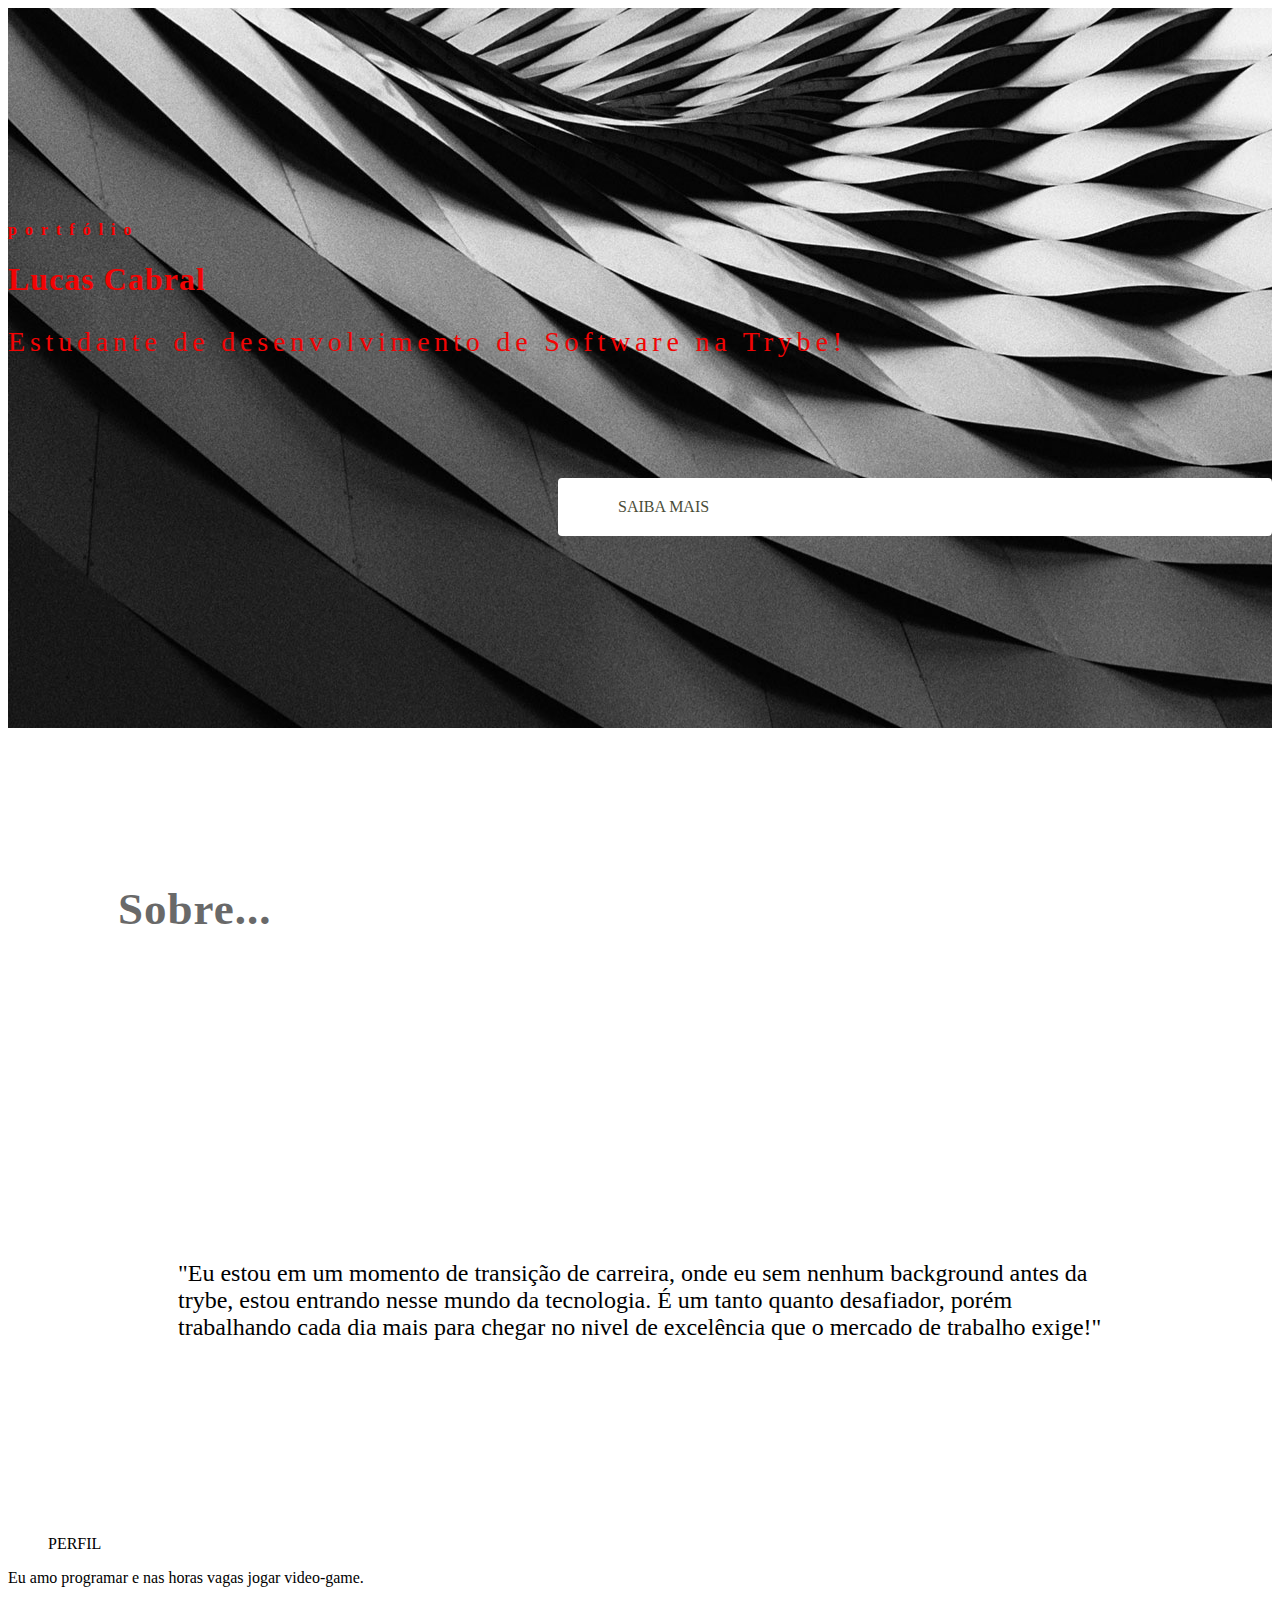
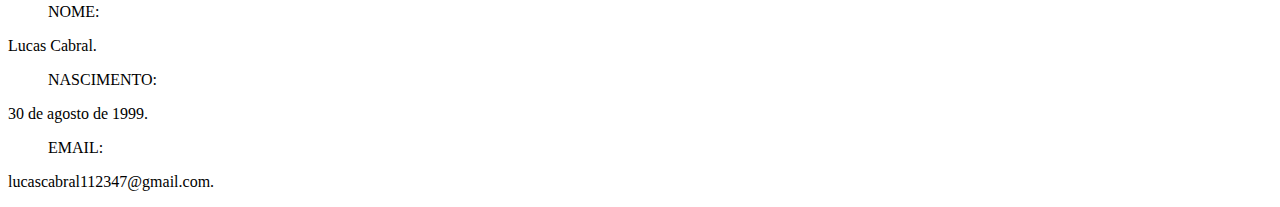
<file: index.html>
<!DOCTYPE html>
<html lang="en">

<head>
  <meta charset="UTF-8">
  <meta http-equiv="X-UA-Compatible" content="IE=edge">
  <meta name="viewport" content="width=device-width, initial-scale=1.0">
  <!-- CSS only -->
  <link href="https://cdn.jsdelivr.net/npm/bootstrap@5.1.3/dist/css/bootstrap.min.css" rel="stylesheet"
    integrity="sha384-1BmE4kWBq78iYhFldvKuhfTAU6auU8tT94WrHftjDbrCEXSU1oBoqyl2QvZ6jIW3" crossorigin="anonymous">
  <link rel="stylesheet" href="style.css">
  <title>Meu portfólio</title>
</head>

<body>
  <section class="container-fluid">
    <header id="header-Filho" class="text-center">
    </header>
    <div>
      <div class="btn">
        <a href="#Sobre-mim" class="text-center">SAIBA MAIS</a>
      </div>
    </div>
  </section>
  <section class="container-sm">
  </section>
  <section class="container">
    <p id="tagP" class="lead text-center">
      "Eu estou em um momento de transição de carreira, onde eu sem
      nenhum background antes da trybe, estou entrando nesse mundo
      da tecnologia. É um tanto quanto desafiador, porém trabalhando
      cada dia mais para chegar no nivel de excelência que o
      mercado de trabalho exige!"
    </p>
  </section>
  <section class="container sectionPerfil">
    <section class="start-center">
    <div>
      <ol>PERFIL</ol>
      <p> Eu amo programar e nas horas vagas jogar video-game.</p>
    </div>
    <div>
      <ol>NOME:</ol>
      <p> Lucas Cabral.</p>
    </div>
    <div>
      <ol>NASCIMENTO:</ol>
      <p> 30 de agosto de 1999.</p>
    </div>
    <div>
      <ol>EMAIL:</ol>
      <p> lucascabral112347@gmail.com.</p>
    </div>
  </section>
  </section>
</body>
<script src="script.js"></script>

</html>
</file>
<file: style.css>
.container-fluid {
  background-position-x: center;
  background-position-y: center;
  background-size: initial;
  -webkit-background-size: cover;
  -moz-background-size: cover;
  background-attachment: initial;
  background-origin: initial;
  background-clip: initial;
  background-color: rgb(0, 43, 51);
  background-size: cover; 
  padding-top: 12rem;
  padding-bottom: 12rem;
  color: white;
  position: relative;
  background: url(../bg.jpg) no-repeat center;
}

.h4 {
  margin-bottom: 3px;
  font-family: Impact;
  color: #fa0000;
  letter-spacing: .5rem;
}

.h1 {
  margin-bottom: 10px;
  font-family: Impact;
  color: #f10404;
  letter-spacing: 1px;
}

.elementP {
  margin-bottom: 55px;
  font-family: Impact;
  color: #f10404;
  letter-spacing: .3rem;
  font-size: 28px;
}

.h2 {
  color: rgb(105, 105, 105);
  padding: 110px;
  font-size: 45px;
  letter-spacing: 1px;
  font-family: fantasy;
}

#tagP {
  padding: 170px;
  font-family: fantasy;
  font-size: 24px;
}

.btn {
  background-color: white;
  border-radius: 4px;
  padding: 20px 50px;
  text-transform: uppercase;
  margin-left: 550px;
  margin-top: 120px;
}

a {
  text-decoration: none;
  cursor: pointer;
  opacity: 0.8;
  padding: 0 10px;
  color: #191c03;
}

.btn a:hover {
  opacity: 1;
}
</file>
